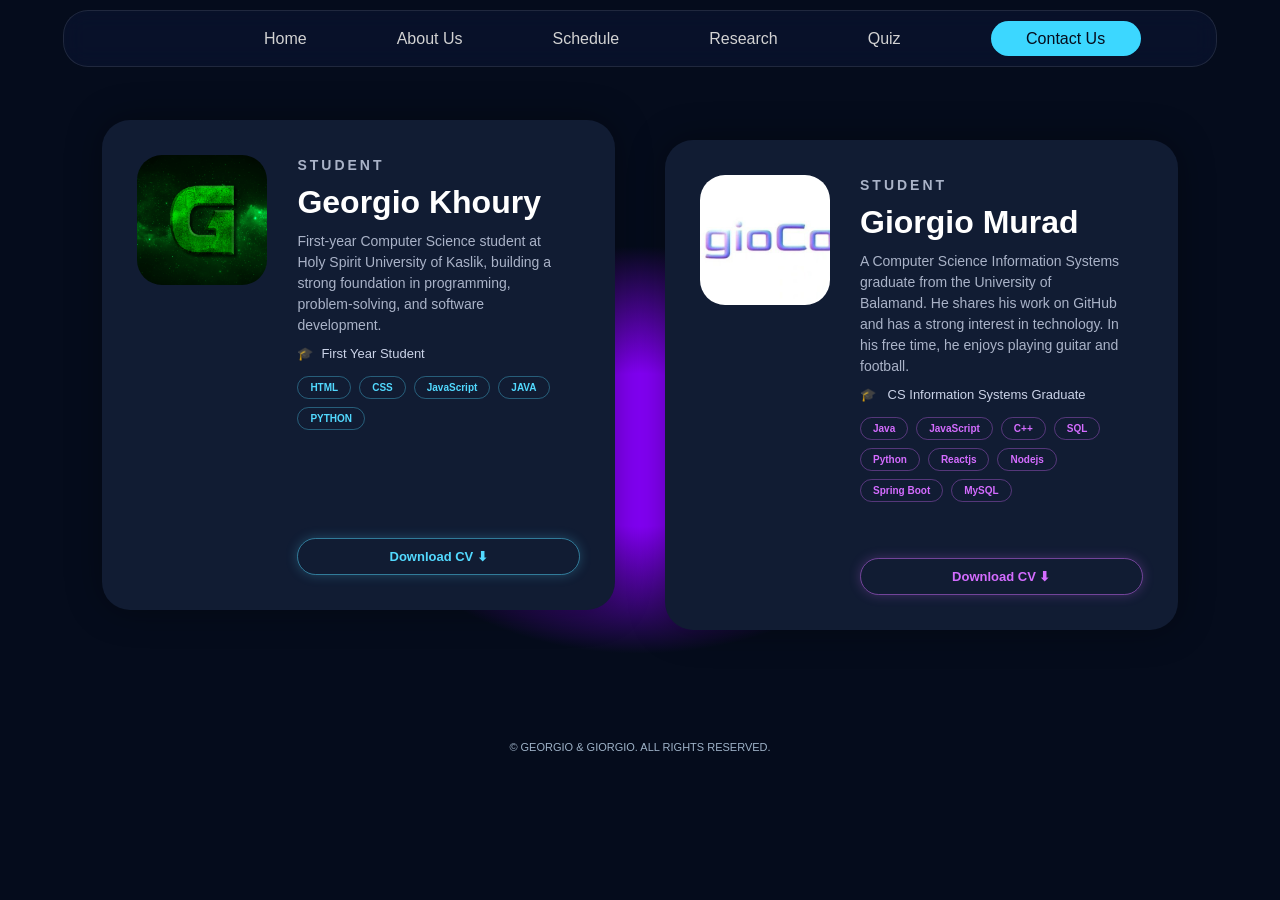
<file: project-src/views/aboutus.html>
<!DOCTYPE html>
<html lang="en">
<head>
    <title>About US</title>
    <meta charset="utf-8">
    <link rel="stylesheet" type="text/css" href="../styles/global.css">
	<link rel="stylesheet" type="text/css" href="../styles/aboutus.css">

</head>

<body id="body">
<div id="hero">

    <nav>
		<ul class="navbar">
			<li><a class="home" href="home-page.html">Home<hr></a></li>
			<li><a href="aboutus.html">About Us<hr></a></li>
			<li><a href="schedules.html">Schedule<hr></a></li>
			<li><a href="research.html">Research<hr></a></li>
			<li><a href="quiz.html">Quiz<hr></a></li>
			<li><a class="contactbtn" href="contactus.html">Contact Us</a></li>
		</ul>
    </nav>

    <main>
        <div class="about-container">

            <div class="profile-card">
                <img src="/project-src/assets/img/georgio.png" class="profile-img">

                <div>
                    <div>
                        <p class="role">Student</p>
                        <h2>Georgio Khoury</h2>

                        <p>
                          First-year Computer Science student at Holy Spirit University of Kaslik, building a strong foundation in programming, problem-solving, and software development.
                        </p>

                        <div class="info"><span>🎓</span>First Year Student</div>

                        <div class="skills">
                            <span>HTML</span>
                            <span>CSS</span>
                            <span>JavaScript</span>
                            <span>JAVA</span>
                            <span>PYTHON</span>
                        </div>
                    </div>

                    <a href="../assets/pdf/Georgio.pdf" class="cv-btn">Download CV ⬇</a>
                </div>
            </div>

            <div class="profile-card">
                <img src="../assets/img/giorgio.png" class="profile-img">

                <div>
                    <div>
                        <p class="role purple">Student</p>
                        <h2>Giorgio Murad</h2>

                        <p>
                           A Computer Science Information Systems graduate from the University of Balamand. He shares his work on GitHub and has a strong interest in technology. In his free time, he enjoys playing guitar and football.

                        </p>

                        <div class="info purple-info"><span>🎓</span> CS Information Systems Graduate</div>

                        <div class="skills purple-skills">
                            <span>Java</span>
                            <span>JavaScript</span>
                            <span>C++</span>
							<span>SQL</span>
							<span>Python</span>
							<span>Reactjs</span>
							<span>Nodejs</span>
							<span>Spring Boot</span>
							<span>MySQL</span>
							
                        </div>
                    </div>

                    <a href="../assets/pdf/Giorgio.pdf" class="cv-btn purple-btn">Download CV ⬇</a>
                </div>
            </div>

        </div>
    </main>

    <footer>
        <p>&copy; GEORGIO &amp; GIORGIO. ALL RIGHTS RESERVED.</p>
    </footer>

</div>

<script src="../controllers/global.js"></script>
<script src="../controllers/conic.js"></script>
</body>
</html>
</file>
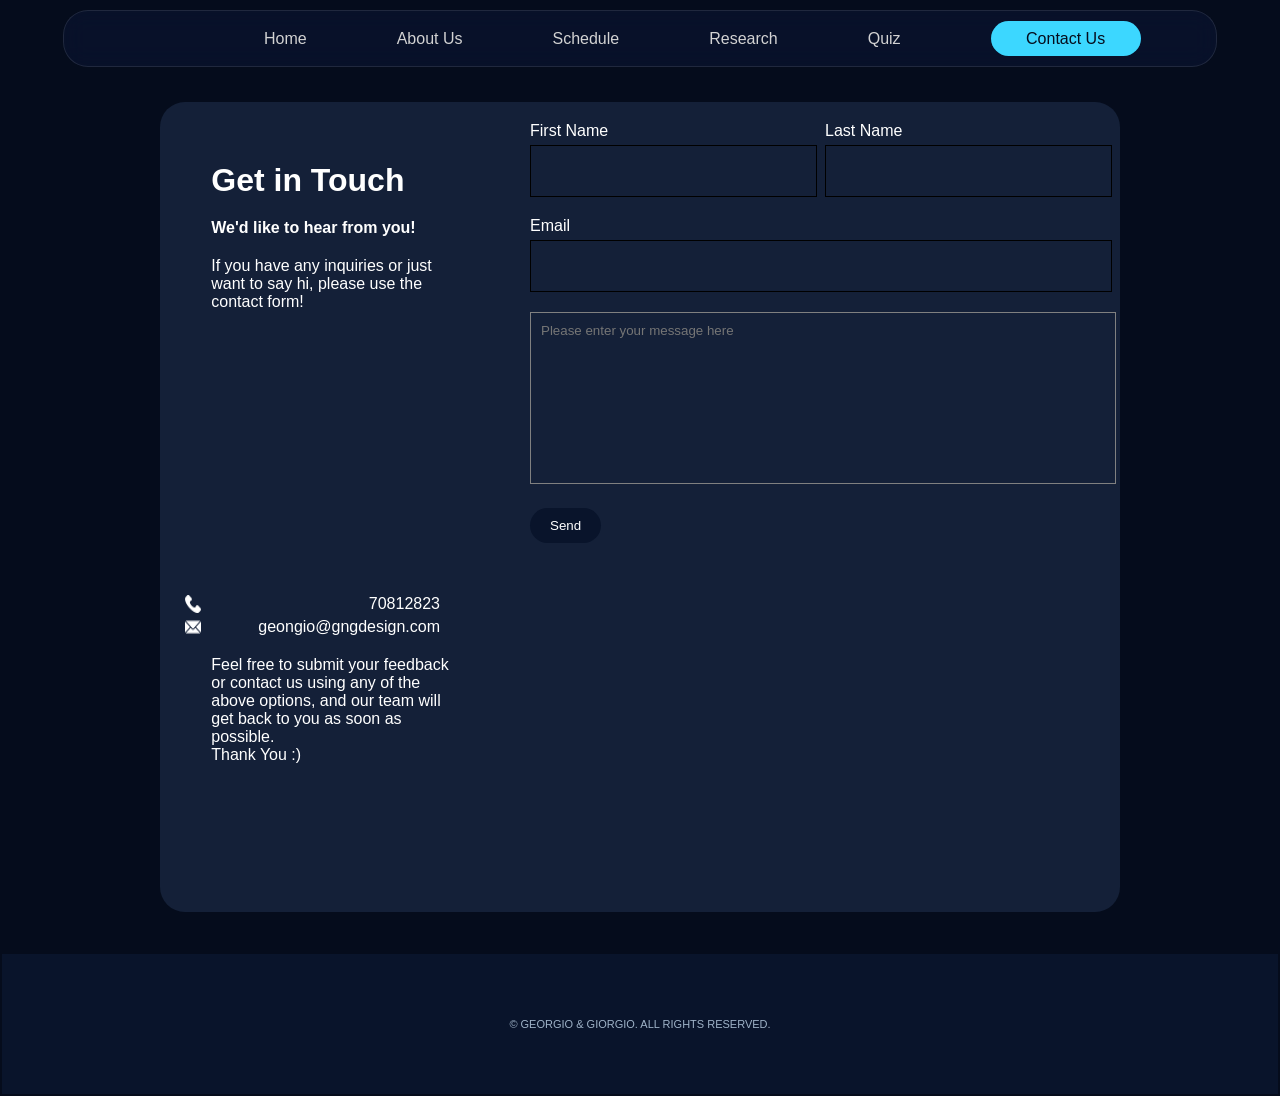
<file: project-src/views/contactus.html>
<!DOCTYPE html>
<html lang="en">
<head>
    <title>ContactUS</title>
    <meta charset="utf-8">
    <link rel="stylesheet" type="text/css" href="../styles/global.css">
	<link rel="stylesheet" type="text/css" href="../styles/contactus.css">

</head>

<body>

<nav>
			<ul class="navbar">
				<li><a class="home" href="home-page.html">Home<hr></a></li>
				<li><a href="aboutus.html">About Us<hr></a></li>
				<li><a href="schedules.html">Schedule<hr></a></li>
				<li><a href="research.html">Research<hr></a></li>
				<li><a href="quiz.html">Quiz<hr></a></li>
				<li><a class="contactbtn" href="contactus.html">Contact Us</a></li>
			</ul>
</nav>

<main>
    <div id="contactus">
        <div id="flex-container">

            <div id="text">
                <h1>Get in Touch</h1>
                <p><b>We'd like to hear from you!</b></p>
                <p>If you have any inquiries or just want to say hi, please use the contact form!</p>

                <iframe src="https://www.google.com/maps/embed?pb=!1m18!1m12!1m3!1d3308.412265415212!2d35.61608707579146!3d33.98194297318348!2m3!1f0!2f0!3f0!3m2!1i1024!2i768!4f13.1!3m3!1m2!1s0x151f408e4cf6c665%3A0xb427f123cedc20e6!2sHoly%20Spirit%20University%20of%20Kaslik%20-%20Lebanese%20Maronite%20Order!5e0!3m2!1sen!2slb!4v1777637037344!5m2!1sen!2slb" width="300" height="250" style="border:0;" referrerpolicy="no-referrer-when-downgrade"></iframe>

                <ul id="contact-list">
                    <li>
                        <img src="../assets/img/phone-call.png">
                        <a href="tel:70812823">70812823</a>
                    </li>
                    <li>
                        <img src="../assets/img/email.png">
                        <a href="mailto:geongio@gngdesign.com">geongio@gngdesign.com</a>
                    </li>
                </ul>
                <p>
                    Feel free to submit your feedback or contact us using any of the above options,
                    and our team will get back to you as soon as possible. <br>
                    Thank You :)
                </p>
            </div>

            <div id="form">
                <form id="contactform">

                    <div class="name-row">
                        <div class="name-field">
                            <label for="fname">First Name</label>
                            <input type="text" id="fname" name="fname" required>
                        </div>

                        <div class="name-field">
                            <label for="lname">Last Name</label>
                            <input type="text" id="lname" name="lname" required>
                        </div>
                    </div>

                    <div class="email-field">
                        <label for="email">Email</label>
                        <input type="email" id="email" name="email" required>
                    </div>

                    <textarea name="message" placeholder="Please enter your message here" required></textarea>

                    <input type="submit" value="Send">
                </form>
            </div>
        </div>
    </div>
</main>

<footer>
    <p>&copy; GEORGIO &amp; GIORGIO. ALL RIGHTS RESERVED.</p>
</footer>

<script src="../controllers/global.js"></script>

</body>
</html>
</file>
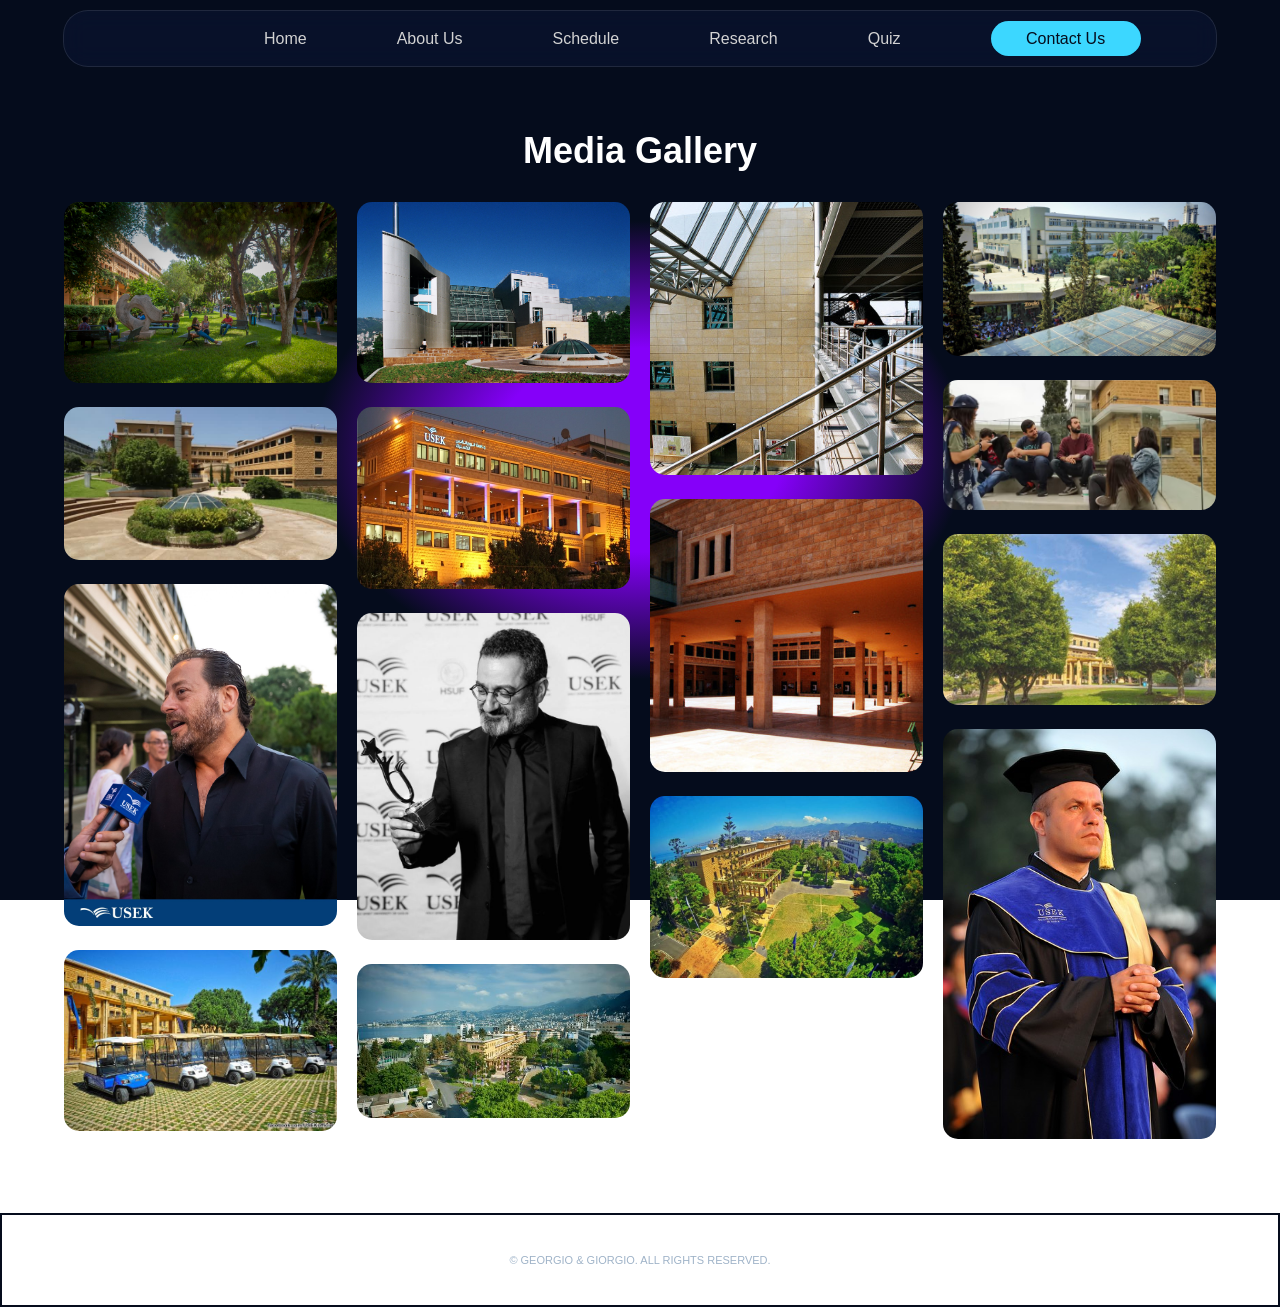
<file: project-src/views/mediagallery.html>
<!DOCTYPE html>
<html>
<head>
	<title>Media Gallery Page</title>
	<meta charset="utf-8">
	<link rel="stylesheet" type="text/css" href="../styles/global.css">
	<link rel="stylesheet" type="text/css" href="../styles/mediagallery.css">

</head>

<body id="body">

	<nav>
		<ul class="navbar">
			<li><a class="home" href="home-page.html">Home<hr></a></li>
			<li><a href="aboutus.html">About Us<hr></a></li>
			<li><a href="schedules.html">Schedule<hr></a></li>
			<li><a href="research.html">Research<hr></a></li>
			<li><a href="quiz.html">Quiz<hr></a></li>
			<li><a class="contactbtn" href="contactus.html">Contact Us</a></li>
		</ul>
	</nav>

	<main>
		<h1 class="gallery-title">Media Gallery</h1>

		<div class="gallery">
			<img onclick="openImage(this)" src="../assets/img/img1.jpg">
			<img onclick="openImage(this)" src="../assets/img/img2.jpg">
			<img onclick="openImage(this)" src="../assets/img/img3.jpg">
			<img onclick="openImage(this)" src="../assets/img/img4.jpg">
			<img onclick="openImage(this)" src="../assets/img/img5.jpg">
			<img onclick="openImage(this)" src="../assets/img/img6.jpg">
			<img onclick="openImage(this)" src="../assets/img/img7.jpg">
			<img onclick="openImage(this)" src="../assets/img/img8.jpg">
			<img onclick="openImage(this)" src="../assets/img/img9.jpg">
			<img onclick="openImage(this)" src="../assets/img/img10.jpg">
			<img onclick="openImage(this)" src="../assets/img/img11.jpg">
			<img onclick="openImage(this)" src="../assets/img/img12.jpg">
			<img onclick="openImage(this)" src="../assets/img/img13.jpg">
			<img onclick="openImage(this)" src="../assets/img/img14.jpg">
			<img onclick="openImage(this)" src="../assets/img/img15.jpg">
		</div>
	</main>

	<img id="full" onclick="closeImage()">

	<footer>
		<p>&copy; GEORGIO &amp; GIORGIO. ALL RIGHTS RESERVED.</p>
	</footer>

	<script src="../controllers/media.js"></script>

	<script src="../controllers/global.js"></script>

</body>
</html>
</file>
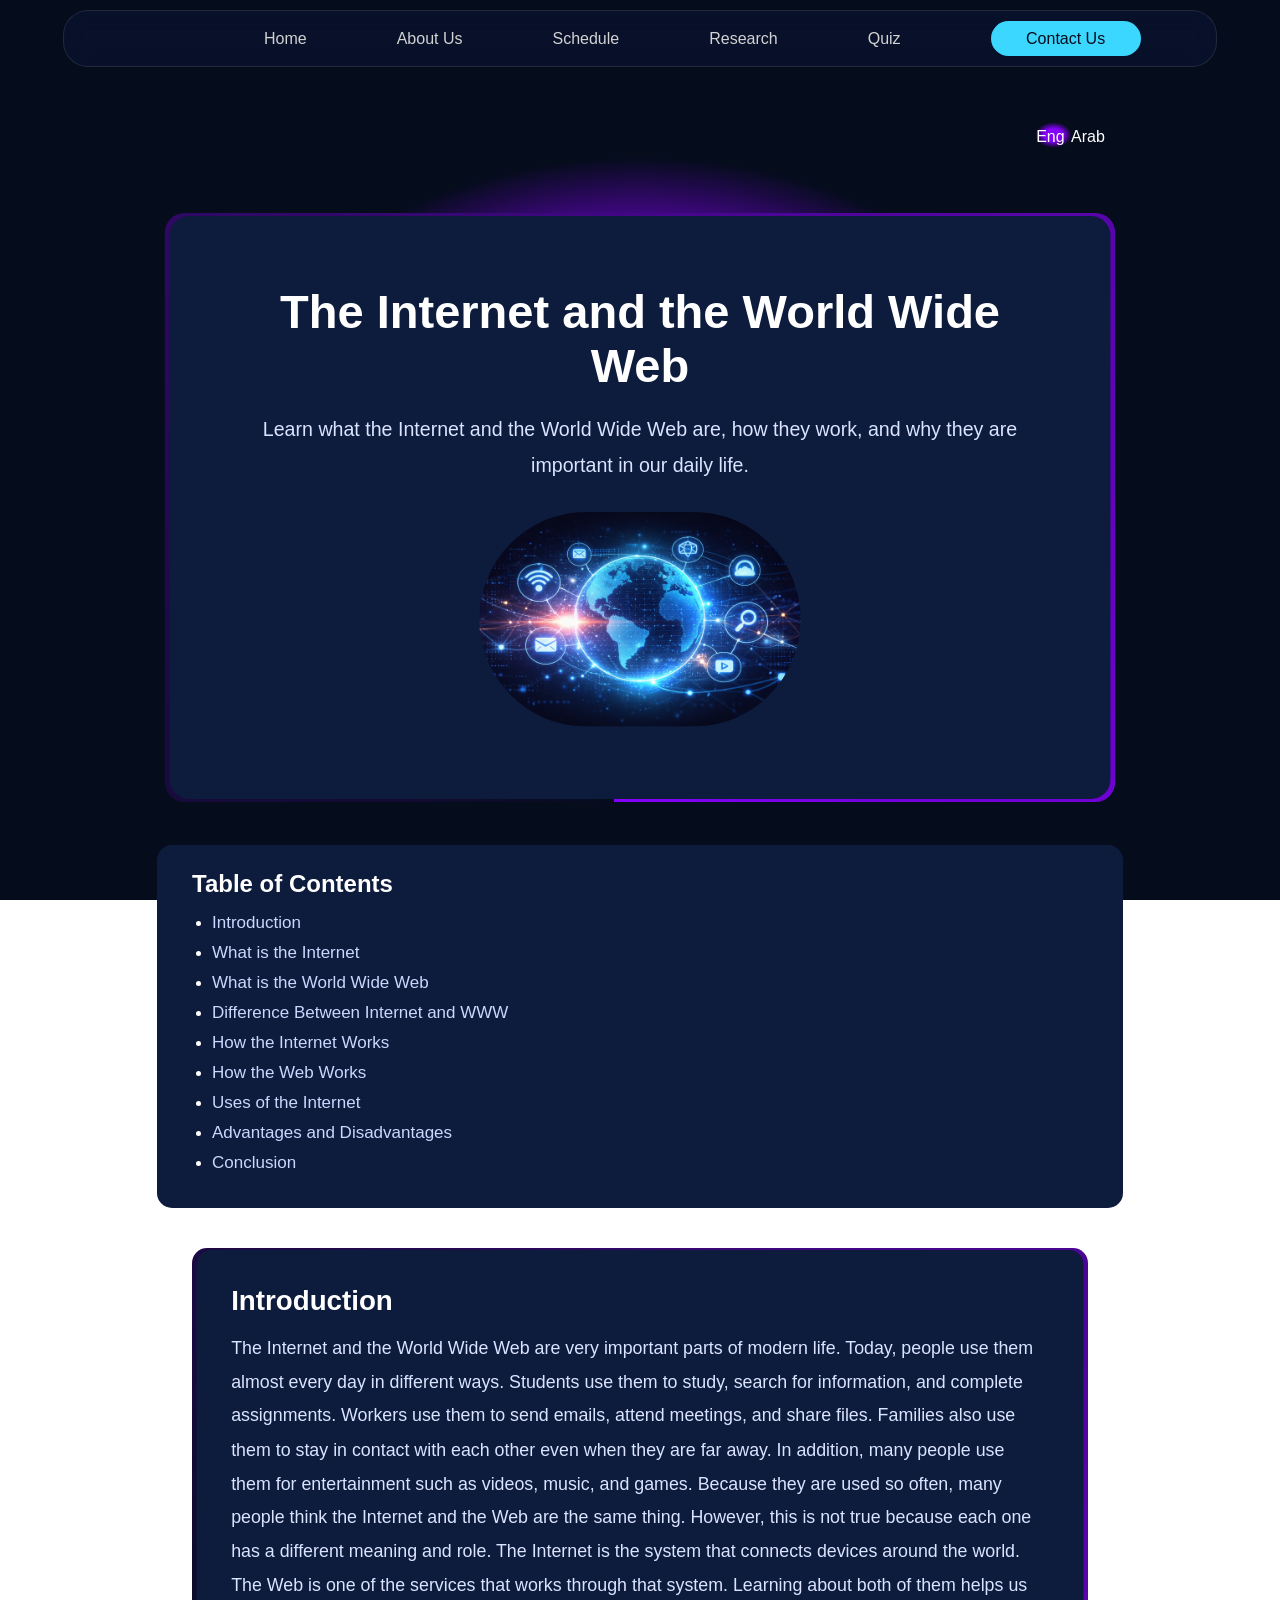
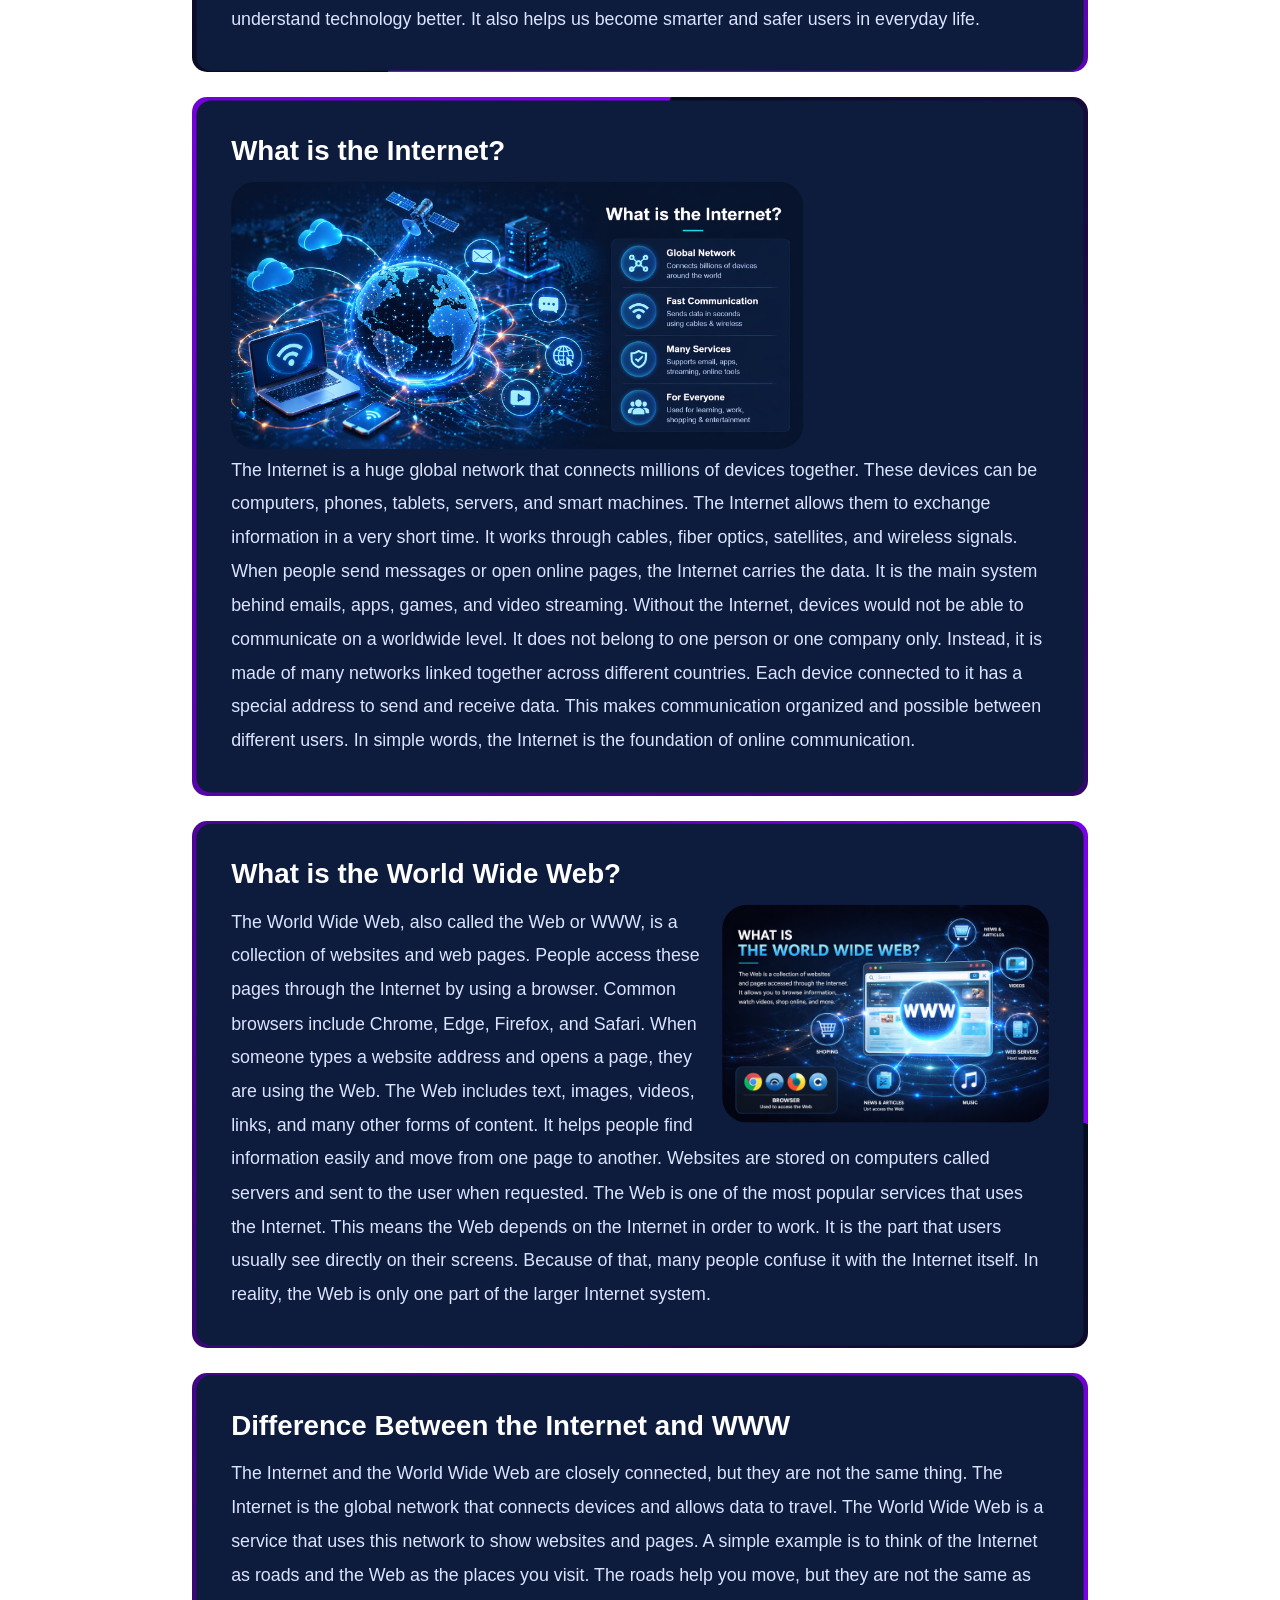
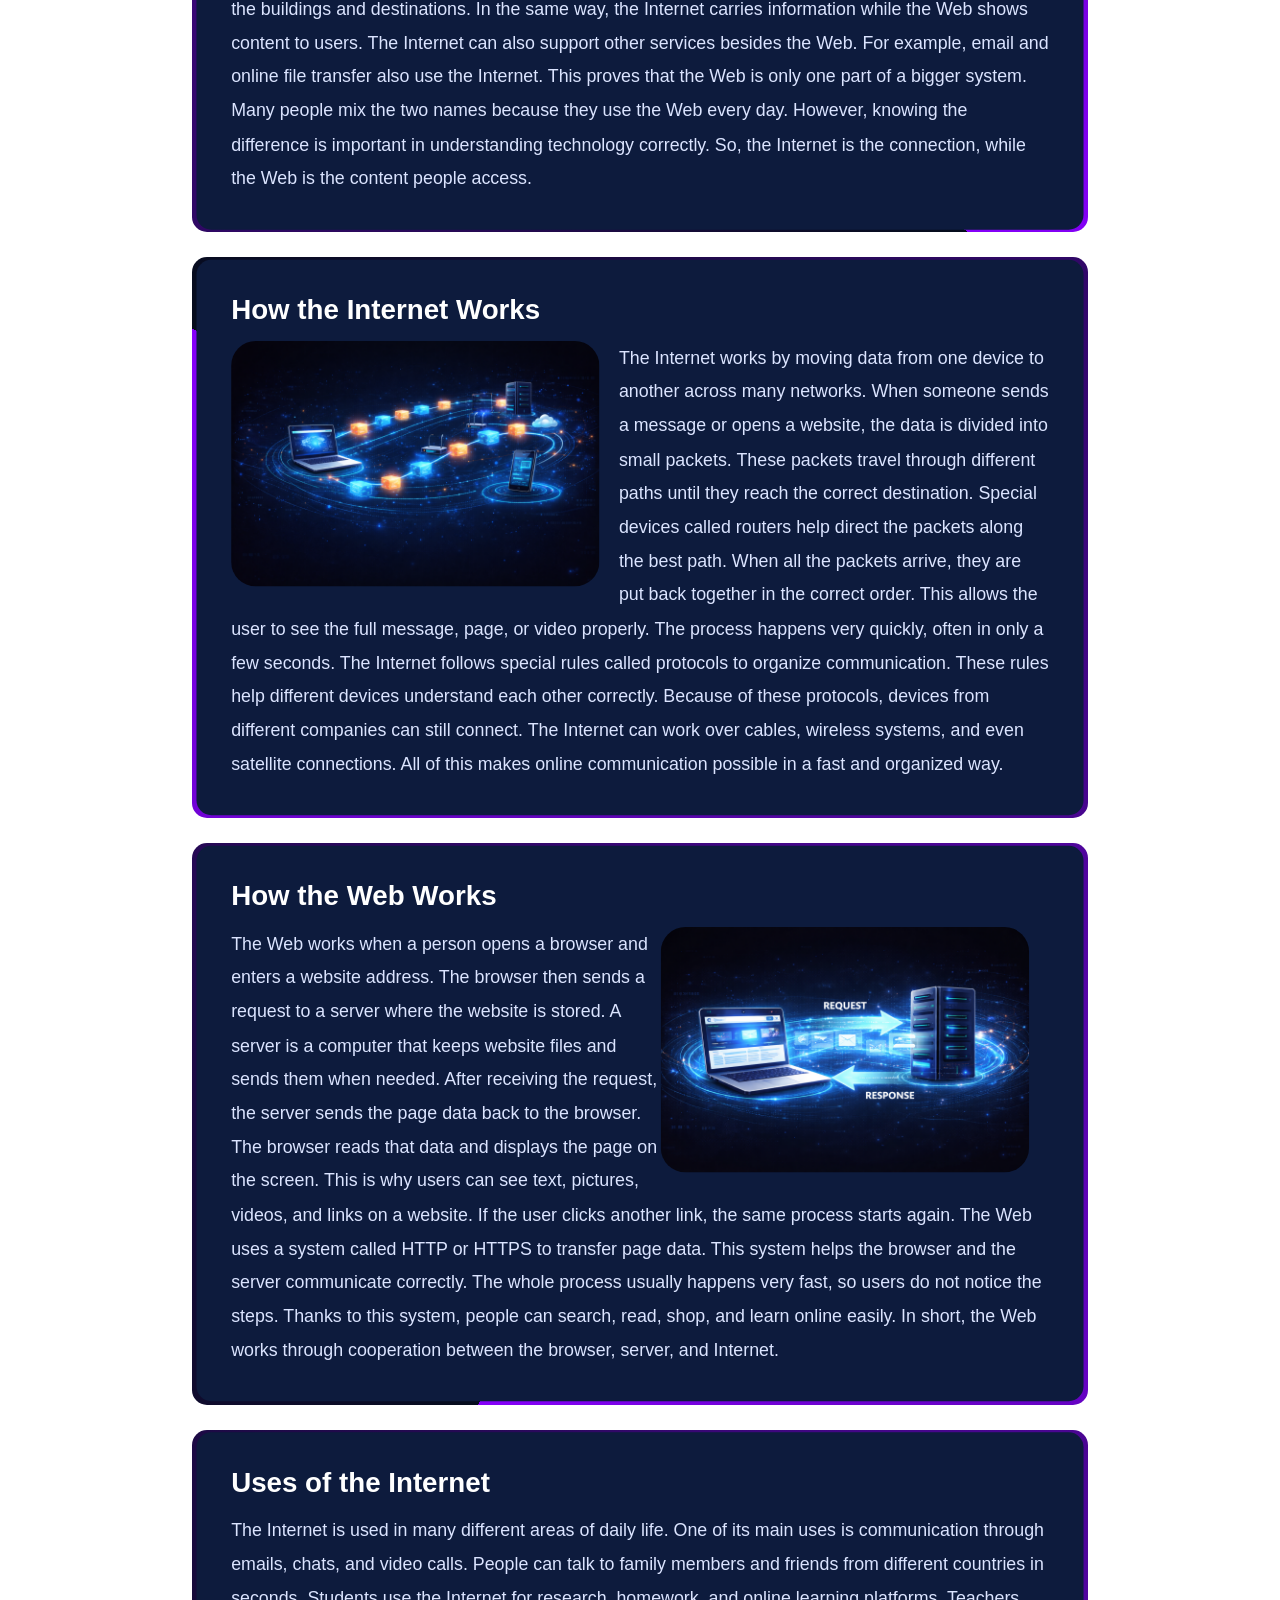
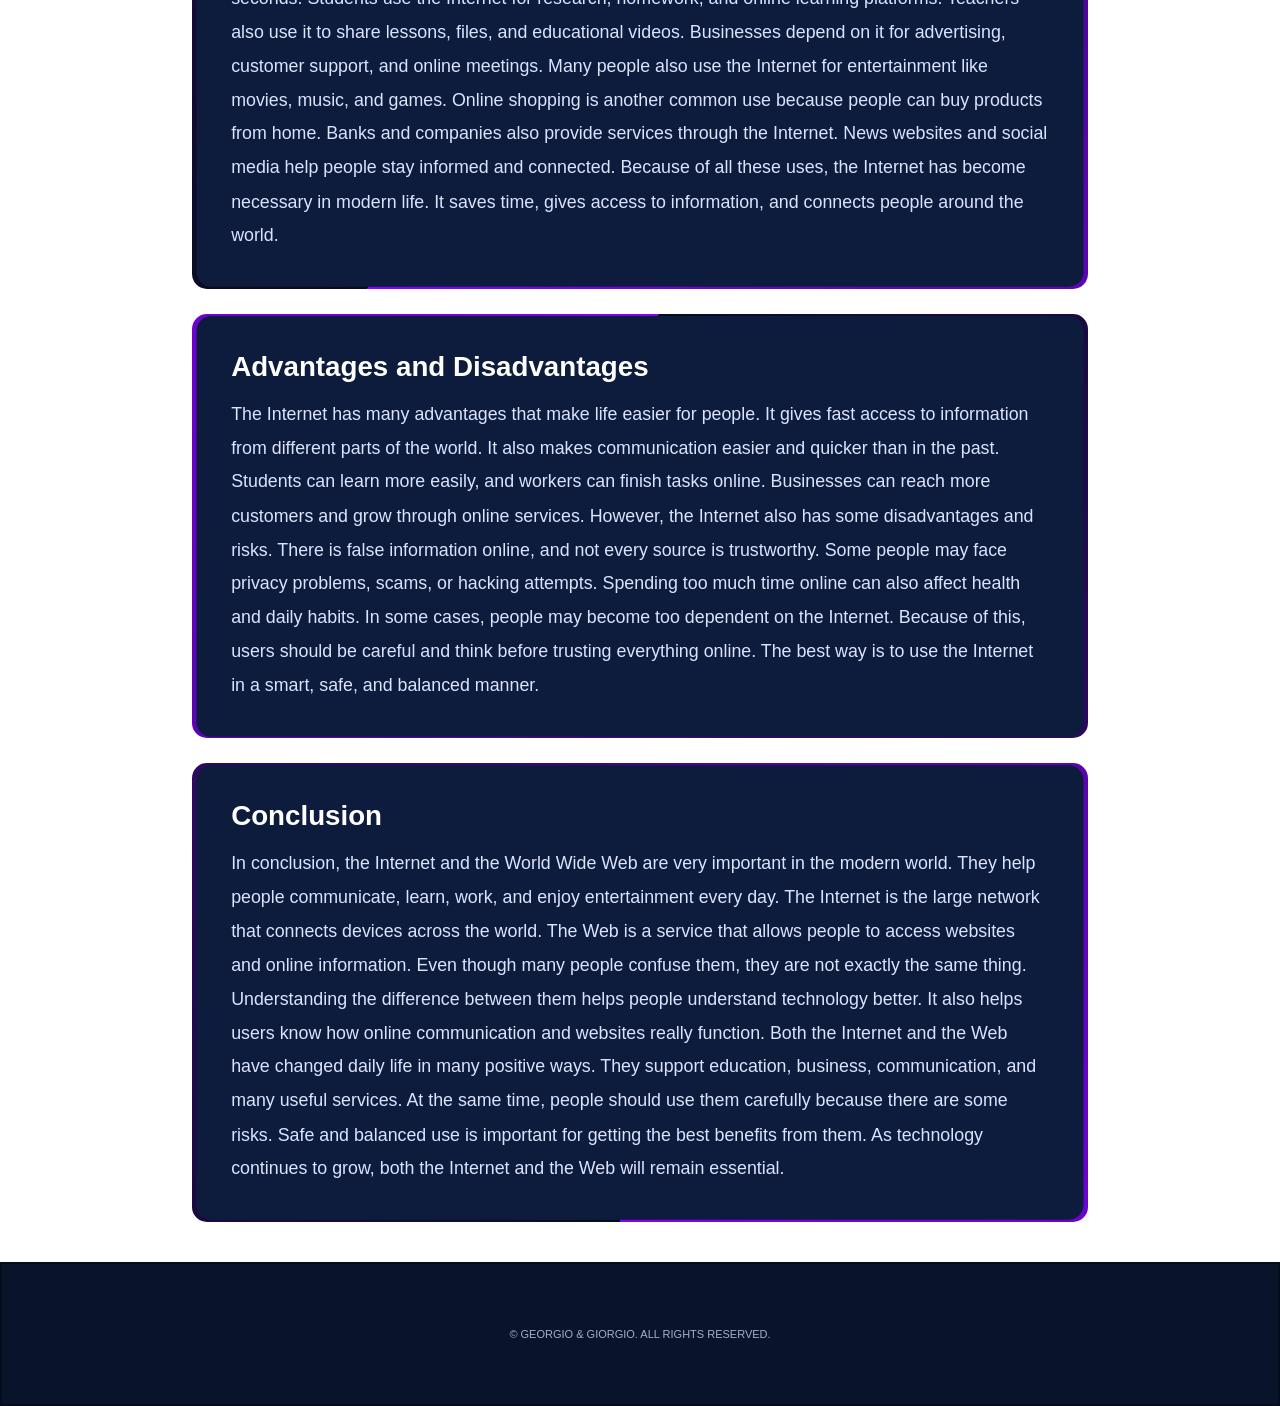
<file: project-src/views/research.html>
<!DOCTYPE html>
<html lang="en">
<head>
    <title>Research Page</title>
    <meta charset="utf-8">
    <link rel="stylesheet" type="text/css" href="../styles/global.css">
    <link rel="stylesheet" type="text/css" href="../styles/research.css">
</head>

<body id="body">

    <nav>
      		<ul class="navbar">
				<li><a class="home" href="home-page.html">Home<hr></a></li>
				<li><a href="aboutus.html">About Us<hr></a></li>
				<li><a href="schedules.html">Schedule<hr></a></li>
				<li><a href="research.html">Research<hr></a></li>
				<li><a href="quiz.html">Quiz<hr></a></li>
				<li><a class="contactbtn" href="contactus.html">Contact Us</a></li>
			</ul>
    </nav>

    <div id="slider-div">
        <label class="switch">
          <input type="checkbox">
          <span class="slider" onclick="toggleLanguage()">
            <span id="english">Eng</span>
            <span id="arabic">Arab</span>
          </span>
        </label>
    </div>
    <header id="conich">
        <div>
            <h1 class="headers">The Internet and the World Wide Web</h1>
            <p class="descriptions">
                Learn what the Internet and the World Wide Web are, how they work, and why they are important in our daily life.
            </p>
    		
    		<img src="../assets/img/internet.png" alt="Internet Illustration" class="hero-img">
        </div>
    </header>

    <div class="table">
        <h2 id="toch">Table of Contents</h2>
        <ul>
            <li><a href="#introduction" class="contents">Introduction</a></li>
            <li><a href="#internet" class="contents">What is the Internet</a></li>
            <li><a href="#web" class="contents">What is the World Wide Web</a></li>
            <li><a href="#difference" class="contents">Difference Between Internet and WWW</a></li>
            <li><a href="#internetworks" class="contents">How the Internet Works</a></li>
            <li><a href="#webworks" class="contents">How the Web Works</a></li>
            <li><a href="#uses" class="contents">Uses of the Internet</a></li>
            <li><a href="#proscons" class="contents">Advantages and Disadvantages</a></li>
            <li><a href="#conclusion" class="contents">Conclusion</a></li>
        </ul>
    </div>

    <main>

        <section id="introduction">
            <div>
                <h2 class="headers">Introduction</h2>
                <p class="descriptions">
                    The Internet and the World Wide Web are very important parts of modern life.
                    Today, people use them almost every day in different ways.
                    Students use them to study, search for information, and complete assignments.
                    Workers use them to send emails, attend meetings, and share files.
                    Families also use them to stay in contact with each other even when they are far away.
                    In addition, many people use them for entertainment such as videos, music, and games.
                    Because they are used so often, many people think the Internet and the Web are the same thing.
                    However, this is not true because each one has a different meaning and role.
                    The Internet is the system that connects devices around the world.
                    The Web is one of the services that works through that system.
                    Learning about both of them helps us understand technology better.
                    It also helps us become smarter and safer users in everyday life.
                </p>
            </div>
        </section>

        <section id="internet">
            <div>
                <h2 class="headers">What is the Internet?</h2>
                
    			<img src="../assets/img/network.png" class="section-img1">
    			
    			<p class="descriptions">
                    The Internet is a huge global network that connects millions of devices together.
                    These devices can be computers, phones, tablets, servers, and smart machines.
                    The Internet allows them to exchange information in a very short time.
                    It works through cables, fiber optics, satellites, and wireless signals.
                    When people send messages or open online pages, the Internet carries the data.
                    It is the main system behind emails, apps, games, and video streaming.
                    Without the Internet, devices would not be able to communicate on a worldwide level.
                    It does not belong to one person or one company only.
                    Instead, it is made of many networks linked together across different countries.
                    Each device connected to it has a special address to send and receive data.
                    This makes communication organized and possible between different users.
                    In simple words, the Internet is the foundation of online communication.
                </p>
            </div>
        </section>

        <section id="web">
            <div>
                <h2 class="headers">What is the World Wide Web?</h2>
                
    			<img src="../assets/img/web.png" class="section-img2">
    			
    			<p class="descriptions">
                    The World Wide Web, also called the Web or WWW, is a collection of websites and web pages.
                    People access these pages through the Internet by using a browser.
                    Common browsers include Chrome, Edge, Firefox, and Safari.
                    When someone types a website address and opens a page, they are using the Web.
                    The Web includes text, images, videos, links, and many other forms of content.
                    It helps people find information easily and move from one page to another.
                    Websites are stored on computers called servers and sent to the user when requested.
                    The Web is one of the most popular services that uses the Internet.
                    This means the Web depends on the Internet in order to work.
                    It is the part that users usually see directly on their screens.
                    Because of that, many people confuse it with the Internet itself.
                    In reality, the Web is only one part of the larger Internet system.
                </p>
            </div>
        </section>

        <section id="difference">
            <div>
                <h2 class="headers">Difference Between the Internet and WWW</h2>
                <p class="descriptions">
                    The Internet and the World Wide Web are closely connected, but they are not the same thing.
                    The Internet is the global network that connects devices and allows data to travel.
                    The World Wide Web is a service that uses this network to show websites and pages.
                    A simple example is to think of the Internet as roads and the Web as the places you visit.
                    The roads help you move, but they are not the same as the buildings and destinations.
                    In the same way, the Internet carries information while the Web shows content to users.
                    The Internet can also support other services besides the Web.
                    For example, email and online file transfer also use the Internet.
                    This proves that the Web is only one part of a bigger system.
                    Many people mix the two names because they use the Web every day.
                    However, knowing the difference is important in understanding technology correctly.
                    So, the Internet is the connection, while the Web is the content people access.
                </p>
            </div>
        </section>

        <section id="internetworks">
            <div>
                <h2 class="headers">How the Internet Works</h2>
                
    			<img src="../assets/img/packets.png" class="section-img3">
    			
    			<p class="descriptions">
                    The Internet works by moving data from one device to another across many networks.
                    When someone sends a message or opens a website, the data is divided into small packets.
                    These packets travel through different paths until they reach the correct destination.
                    Special devices called routers help direct the packets along the best path.
                    When all the packets arrive, they are put back together in the correct order.
                    This allows the user to see the full message, page, or video properly.
                    The process happens very quickly, often in only a few seconds.
                    The Internet follows special rules called protocols to organize communication.
                    These rules help different devices understand each other correctly.
                    Because of these protocols, devices from different companies can still connect.
                    The Internet can work over cables, wireless systems, and even satellite connections.
                    All of this makes online communication possible in a fast and organized way.
                </p>
            </div>
        </section>

        <section id="webworks">
            <div>
                <h2 class="headers">How the Web Works</h2>
    			
    			<img src="../assets/img/browser-server.png" class="section-img4">
                <p class="descriptions">
                    The Web works when a person opens a browser and enters a website address.
                    The browser then sends a request to a server where the website is stored.
                    A server is a computer that keeps website files and sends them when needed.
                    After receiving the request, the server sends the page data back to the browser.
                    The browser reads that data and displays the page on the screen.
                    This is why users can see text, pictures, videos, and links on a website.
                    If the user clicks another link, the same process starts again.
                    The Web uses a system called HTTP or HTTPS to transfer page data.
                    This system helps the browser and the server communicate correctly.
                    The whole process usually happens very fast, so users do not notice the steps.
                    Thanks to this system, people can search, read, shop, and learn online easily.
                    In short, the Web works through cooperation between the browser, server, and Internet.
                </p>
			</div>
        </section>

        <section id="uses">
            <div>
                <h2 class="headers">Uses of the Internet</h2>
                <p class="descriptions">
                    The Internet is used in many different areas of daily life.
                    One of its main uses is communication through emails, chats, and video calls.
                    People can talk to family members and friends from different countries in seconds.
                    Students use the Internet for research, homework, and online learning platforms.
                    Teachers also use it to share lessons, files, and educational videos.
                    Businesses depend on it for advertising, customer support, and online meetings.
                    Many people also use the Internet for entertainment like movies, music, and games.
                    Online shopping is another common use because people can buy products from home.
                    Banks and companies also provide services through the Internet.
                    News websites and social media help people stay informed and connected.
                    Because of all these uses, the Internet has become necessary in modern life.
                    It saves time, gives access to information, and connects people around the world.
                </p>
            </div>
        </section>

        <section id="proscons">
            <div>
                <h2 class="headers">Advantages and Disadvantages</h2>
                <p class="descriptions">
                    The Internet has many advantages that make life easier for people.
                    It gives fast access to information from different parts of the world.
                    It also makes communication easier and quicker than in the past.
                    Students can learn more easily, and workers can finish tasks online.
                    Businesses can reach more customers and grow through online services.
                    However, the Internet also has some disadvantages and risks.
                    There is false information online, and not every source is trustworthy.
                    Some people may face privacy problems, scams, or hacking attempts.
                    Spending too much time online can also affect health and daily habits.
                    In some cases, people may become too dependent on the Internet.
                    Because of this, users should be careful and think before trusting everything online.
                    The best way is to use the Internet in a smart, safe, and balanced manner.
                </p>
            </div>
        </section>

        <section id="conclusion">
            <div>
                <h2 class="headers">Conclusion</h2>
                <p class="descriptions">
                    In conclusion, the Internet and the World Wide Web are very important in the modern world.
                    They help people communicate, learn, work, and enjoy entertainment every day.
                    The Internet is the large network that connects devices across the world.
                    The Web is a service that allows people to access websites and online information.
                    Even though many people confuse them, they are not exactly the same thing.
                    Understanding the difference between them helps people understand technology better.
                    It also helps users know how online communication and websites really function.
                    Both the Internet and the Web have changed daily life in many positive ways.
                    They support education, business, communication, and many useful services.
                    At the same time, people should use them carefully because there are some risks.
                    Safe and balanced use is important for getting the best benefits from them.
                    As technology continues to grow, both the Internet and the Web will remain essential.
                </p>
            </div>
        </section>

    </main>

    <footer>
        <p>&copy; GEORGIO &amp; GIORGIO. ALL RIGHTS RESERVED.</p>
    </footer>

    <script src="../controllers/global.js"></script>
    <script src="../controllers/research.js"></script>
</body>
</html>
</file>
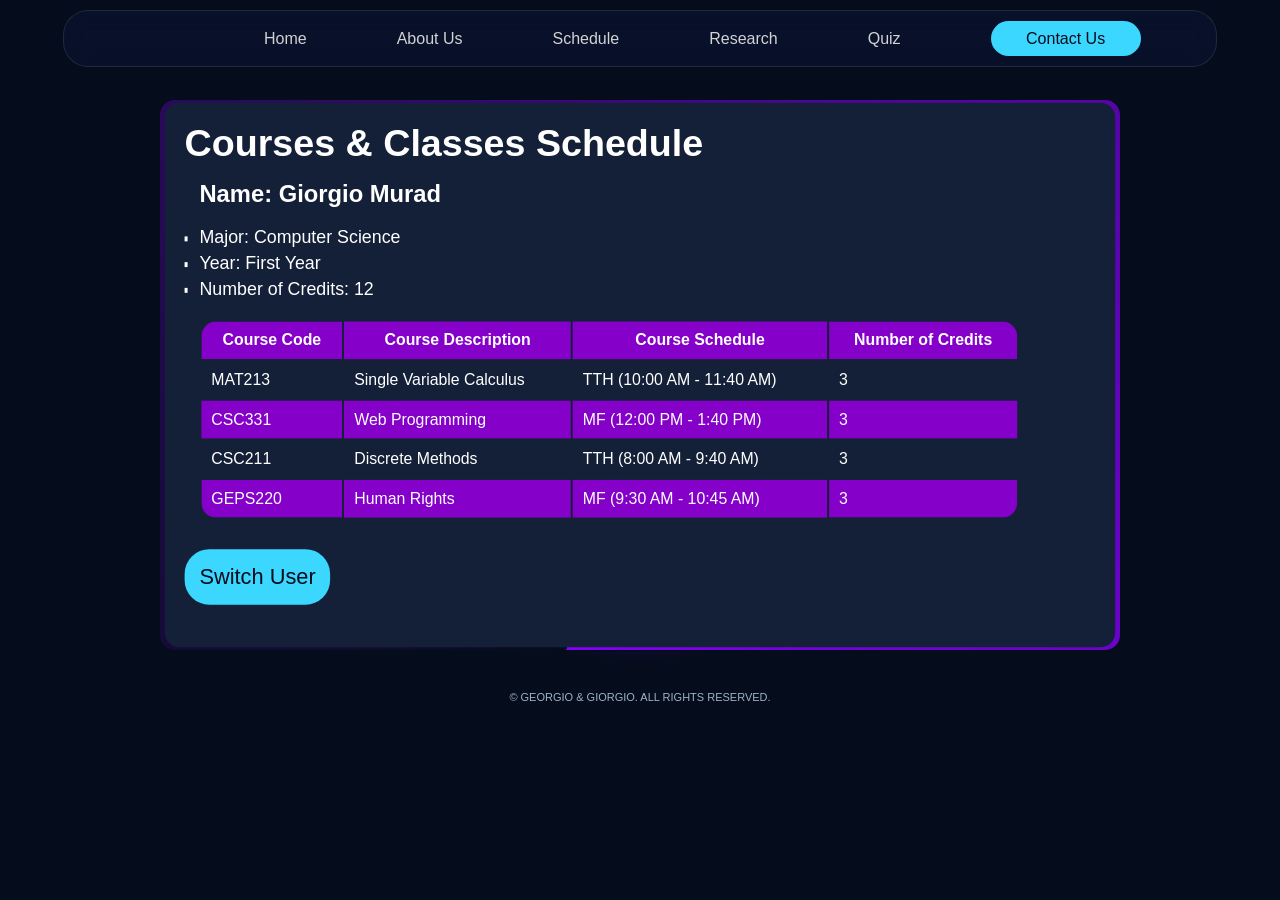
<file: project-src/views/schedules.html>
<!DOCTYPE html>

<html>
	<head>
		<title>Schedules Page</title>
		<link rel="stylesheet" type="text/css" href="../styles/global.css">
		<link rel="stylesheet" type="text/css" href="../styles/schedules.css">
	</head>
	<body id="body">
		<nav>
			<ul class="navbar">
				<li><a class="home" href="home-page.html">Home<hr></a></li>
				<li><a href="aboutus.html">About Us<hr></a></li>
				<li><a href="schedules.html">Schedule<hr></a></li>
				<li><a href="research.html">Research<hr></a></li>
				<li><a href="quiz.html">Quiz<hr></a></li>
				<li><a class="contactbtn" href="contactus.html">Contact Us</a></li>
			</ul>
		</nav>
		<main id="conic-main">
			<div id="schedules-div">
				<h1>Courses &amp; Classes Schedule</h1>

				<div id="switcher">
					<div id="user-1">
						<h2>Name: Giorgio Murad</h2>
						<ul>
							<li>Major: Computer Science</li>
							<li>Year: First Year</li>
							<li>Number of Credits: 12</li>
						</ul>
						<table>
							<tr>
								<th>Course Code</th>
								<th>Course Description</th>
								<th>Course Schedule</th>
								<th>Number of Credits</th>
							</tr>
							<tr>
								<td>MAT213</td>
								<td>Single Variable Calculus</td>
								<td>TTH (10:00 AM - 11:40 AM)</td>
								<td>3</td>
							</tr>
							<tr>
								<td>CSC331</td>
								<td>Web Programming</td>
								<td>MF (12:00 PM - 1:40 PM)</td>
								<td>3</td>
							</tr>
							<tr>
								<td>CSC211</td>
								<td>Discrete Methods</td>
								<td>TTH (8:00 AM - 9:40 AM)</td>
								<td>3</td>
							</tr>
							<tr>
								<td>GEPS220</td>
								<td>Human Rights</td>
								<td>MF (9:30 AM - 10:45 AM)</td>
								<td>3</td>
							</tr>
						</table>
					</div>

					<div id="user-2">
						<h2>Name: Georgio Khoury</h2>
						<ul>
							<li>Major: Computer Science</li>
							<li>Year: First Year</li>
							<li>Number of Credits: 12</li>
						</ul>
						<table>
							<tr>
								<th>Course Code</th>
								<th>Course Description</th>
								<th>Course Schedule</th>
								<th>Number of Credits</th>
							</tr>
							<tr>
								<td>MAT213</td>
								<td>Single Variable Calculus</td>
								<td>TTH (10:00 AM - 11:40 AM)</td>
								<td>3</td>
							</tr>
							<tr>
								<td>CSC331</td>
								<td>Web Programming</td>
								<td>MF (12:00 PM - 1:40 PM)</td>
								<td>3</td>
							</tr>
							<tr>
								<td>CSC314</td>
								<td>Object-Oriented Programming</td>
								<td>TTH (8:00 AM - 9:40 AM)</td>
								<td>3</td>
							</tr>
							<tr>
								<td>ENG240</td>
								<td>English Communication</td>
								<td>MF (2:00 PM - 3:15 PM)</td>
								<td>3</td>
							</tr>
						</table>
					</div>
				</div>
				<input type="button" value="Switch User" onclick="switchUser()">
			</div>
		</main>
		<footer>
			<p>&copy; GEORGIO &amp; GIORGIO. ALL RIGHTS RESERVED.</p>
		</footer>

		<script src="../controllers/global.js"></script>
		<script src="../controllers/schedules.js"></script>
	</body>
</html>
</file>
<file: project-src/styles/global.css>
* {
    padding: 0px;
    margin: 0px;
    font-family: Arial, Helvetica, sans-serif;
}

html {
	scroll-behavior: smooth;
}

nav{
    border-radius: 25px;
    height: 55px;
    width: 90%;
    margin: auto;
    margin-top: 10px;

    background-color: rgba(13, 26, 64, 0.4);
    backdrop-filter: blur(12px);
    -webkit-backdrop-filter: blur(12px);

    border: 1px solid rgba(255, 255, 255, 0.1);

    position: fixed;
    top: 0;
    left: 50%;
    transform: translateX(-50%);
    z-index: 100;
}

ul.navbar{
    list-style: none;
    display: flex;
    align-items: center;
    gap: 30px;

    width: 100%;
    margin: auto;

    height: 100%;
    padding-left: 200px;
}

nav ul li{
    position: relative;
}

nav ul li a{
    text-decoration: none;
    color: #D3D3D3;
    transition: all 0.4s ease;
    margin-right: 60px;
}

nav ul li:hover a{
    color: #0ac5f5;
    box-shadow: 0 4px 12px rgba(0, 0, 0, 0.1);
    text-shadow: 0 0 20px #3CD7FF;
    transform: scale(1.1);
    transition: all 0.5s ease;
}
nav ul li:hover{
    transform: scale(1.1);
    transition: all 0.5s ease;
}



nav ul li hr {
    border: 2px solid #3CD7FF;
    border-radius: 10px;

    position: absolute;
    left: 0;
    bottom: -5px;

    width: 0;
    opacity: 0;

    transition: width 0.3s ease, opacity 0.2s ease;
}

nav ul li a:hover hr {
    width: 75px;
    opacity: 1;
}

li .contactbtn{
    padding-left: 0;
}

.contactbtn {
    display: flex;
    justify-content: center;
    align-items: center;

    border-radius: 25px;
    background-color: #3CD7FF;

    width: 150px;
    height: 35px;

    color: #050c1c;
    text-decoration: none;

    margin-right: 0;
}

.contactbtn:hover {
	color: #050c1c;
    background-color: #2FB8E6;
    transform: scale(1.1);
}

footer {
	border: 2px solid #050c1c;
	height: 10vh;
}

footer p {
	color: #9FB3C8;
	width: 100%;
	font-size: 11px;
	margin: auto;
	text-align: center;
	font-family: Poppins, Arial, sans-serif;
	line-height: 10vh;
}
</file>
<file: project-src/styles/aboutus.css>
main {
            padding: 140px 8% 70px;
        }

        .about-container {
            display: flex;
            justify-content: center;
            align-items: center;
            gap: 50px;
            flex-wrap: nowrap;
        }

        .profile-card {
            width: 470px;
            height: 420px;
            background: #111c33;
            border-radius: 28px;
            padding: 35px;
            color: white;
            box-shadow: 0 0 35px rgba(0, 0, 0, 0.35);
            display: flex;
            gap: 30px;
            align-items: flex-start;
        }

        .profile-card:first-child {
            transform: translateY(-20px);
        }

        .profile-card > div {
            display: flex;
            flex-direction: column;
            justify-content: space-between;
            height: 100%;
        }

        .profile-img {
            width: 130px;
            height: 130px;
            border-radius: 25px;
            object-fit: cover;
            background: #0b1224;
            flex-shrink: 0;
        }

        .role {
            color: #52d9ff;
            font-size: 11px;
            letter-spacing: 3px;
            font-weight: bold;
            text-transform: uppercase;
        }

        .purple {
            color: #d46cff;
        }

        .profile-card h2 {
            font-size: 32px;
            margin: 8px 0 10px;
        }

        .profile-card p {
            color: #aab3c8;
            line-height: 1.5;
            font-size: 14px;
            max-width: 260px;
        }

        .info {
            margin: 10px 0;
            color: #cbd3e8;
            font-size: 13px;
        }

        .info span {
            color: #52d9ff;
            margin-right: 8px;
        }

        .purple-info span {
            color: #d46cff;
        }

        .skills {
            display: flex;
            flex-wrap: wrap;
            gap: 8px;
            margin: 15px 0;
        }

        .skills span {
            border: 1px solid rgba(82, 217, 255, 0.35);
            color: #52d9ff;
            padding: 5px 12px;
            border-radius: 20px;
            font-size: 10px;
            font-weight: bold;
        }

        .purple-skills span {
            border-color: rgba(212, 108, 255, 0.35);
            color: #d46cff;
        }

        .cv-btn {
            display: inline-block;
            text-decoration: none;
            text-align: center;
            color: #52d9ff;
            border: 1px solid rgba(82, 217, 255, 0.5);
            padding: 10px 22px;
            border-radius: 25px;
            font-weight: bold;
            font-size: 13px;
            box-shadow: 0 0 12px rgba(82, 217, 255, 0.25);
            margin-top: 10px;
        }

        .cv-btn.purple-btn {
            color: #d46cff;
            border-color: rgba(212, 108, 255, 0.5);
            box-shadow: 0 0 12px rgba(212, 108, 255, 0.25);
        }
</file>
<file: project-src/styles/contactus.css>
body{
            background-color: #050c1c;
            margin: 0;
            color: white;
            background-image:none;
        }

        footer{
            text-align: center;
            padding: 25px;
            background-color: #09142b;
            margin-top: 40px;
        }

        #contactus{
            border-radius: 25px;
            height: 90vh;
            background-color: #142038;
            width: 75%;
            margin: auto;
            margin-top: 8%;
        }

        #flex-container{
            height: 100%;
            display: flex;
            gap: 10px;
        }

        #text{
            width: 50%;
            margin-left: 10px;
            height: 75%;
        }

        #form{
            height: 75%;
            width: 100%;
            padding: 20px;
        }

        #text p{
            margin-top: 20px;
            width: 75%;
            margin-left: auto;
            margin-right: auto;
        }

        #text h1{
            width: 75%;
            margin-left: auto;
            margin-right: auto;
            margin-top: 60px;
        }

        .name-row{
            display: flex;
            gap: 20px;
            margin-bottom: 20px;
        }

        .name-field{
            width: 50%;
        }

        .name-field label{
            display: block;
            margin-bottom: 5px;
        }

        .name-field input{
            width: 100%;
            height: 40px;
            background-color: #142038;
            border: 1px solid black;
            color: white;
            padding: 5px;
        }

        .email-field{
            margin-bottom: 20px;
        }

        .email-field label{
            display: block;
            margin-bottom: 5px;
        }

        .email-field input{
            width: 100%;
            height: 40px;
            background-color: #142038;
            border: 1px solid black;
            color: white;
            padding: 5px;
        }

        textarea{
            width: 99%;
            height: 150px;
            resize: none;
            background-color: #142038;
            border: 1px solid gray;
            color: white;
            padding: 10px;
            margin-bottom: 20px;
        }

        input[type="submit"]{
            padding: 10px 20px;
            background-color: #09142b;
            color: white;
            border: none;
            cursor: pointer;
			border-radius: 25px;
			transition: all 0.3s ease;
        }
		
		
		input[type="submit"]:hover{
			background-color: #050c1c;
			transform: scale(1.05);
			transition: all 1s ease;
		}

        iframe {
            padding: 15px;
        }

        #contact-list {
            list-style: none;
            width: 300px;
            margin: auto;

            display: flex;
            flex-direction: column;
            gap: 5px;
        }

        #contact-list li {
            width: 85%;
            display: flex;
            justify-content: space-between;
        }

        #contact-list li a {
            color: #FFF;
            text-decoration: none;
        }
</file>
<file: project-src/styles/mediagallery.css>
main {
			padding-top: 130px;
			padding-bottom: 50px;
		}

		.gallery-title {
			text-align: center;
			color: white;
			font-size: 36px;
			margin-bottom: 30px;
		}

		.gallery {
			column-count: 4;
			column-gap: 20px;
			width: 90%;
			margin: auto;
		}

		.gallery img {
			width: 100%;
			margin-bottom: 20px;
			border-radius: 15px;
			cursor: pointer;
		}

		
		#full {
			display: none;
			position: fixed;
			top: 0;
			left: 0;
			width: 100%;
			height: 100%;
			object-fit: contain;
			background: rgba(0,0,0,0.95);
			z-index: 99999; 
			cursor: pointer;
		}

		@media (max-width: 1000px) {
			.gallery { column-count: 3; }
		}

		@media (max-width: 700px) {
			.gallery { column-count: 2; }
		}

		@media (max-width: 500px) {
			.gallery { column-count: 1; }
		}
</file>
<file: project-src/styles/research.css>
body{
    margin: 0;
    color: white;
}

header{
    width: 75%;
    margin: 40px auto;
    border-radius: 20px;
    text-align: center;

	transform: scale(0.99);
}

header div {
    background-color: #0d1b3d;
    border-radius: 20px;
    padding: 70px;
    transform: scale(0.99);
}

header h1{
    font-size: 48px;
    margin-bottom: 20px;
}

header p{
    font-size: 20px;
    color: #dbe4ff;
    line-height: 1.8;
}

.table{
    width: 70%;
    margin: 0 auto 40px auto;
    background-color: #0d1b3d;
    padding: 25px 35px;
    border-radius: 15px;
}

.table h2{
    margin-bottom: 15px;
    font-size: 24px;
}

.table ul{
    padding-left: 20px;
}

.table ul li{
    margin-bottom: 10px;
}

.table ul li a{
    color: #c9d8ff;
    text-decoration: none;
    font-size: 17px;
}

.table ul li a:hover{
    color: white;
}

main{
    width: 70%;
    margin: auto;
}

section {
    border-radius: 15px;
}

section div {
    background-color: #0d1b3d;
    padding: 35px;
    border-radius: 15px;
    margin-bottom: 25px;
    transform: scale(0.99);
}

section h2{
    font-size: 28px;
    margin-bottom: 15px;
}

section p{
    font-size: 18px;
    line-height: 1.9;
    color: #dbe4ff;
}

footer{
    text-align: center;
    padding: 25px;
    background-color: #09142b;
    margin-top: 40px;
}

.hero-img{
	width: 60%;
	margin-top: 30px;
	border-radius: 600px;
	height: 40%;
	width: 40%;
	
}

.section-img1{
	width: 70%;
	border-radius: 25px;
}

.section-img2{
	width: 40%;
	border-radius: 25px;
	float: right;
	margin-left: 20px;
	
}

.section-img3{
	width: 45%;
	border-radius: 25px;
	float: left;
	margin-right: 20px; 
}

.section-img4{
	width: 45%;
	border-radius: 25px;
	margin-right: 20px;
	float: right;
}

/* The switch - the box around the slider */
#slider-div {
    width: 70%;
    height: 50px;
    margin: auto;
    margin-top: 120px;

    display: flex;
    justify-content: end;
}

.switch {
  position: relative;
  display: inline-block;
  width: 60px;
  height: 34px;
}

/* Hide default HTML checkbox */
.switch input {
  opacity: 0;
  width: 0;
  height: 0;
}

/* The slider */
.slider {
    padding: 5px;
    width: 75px;
    display: flex;
    align-items: center;
    justify-content: space-around;

    position: absolute;
    cursor: pointer;
    top: 0;
    left: 0;
    right: 0;
    bottom: 0;
    background-color: #050c1c;
    -webkit-transition: .4s;
    transition: .4s;
}

.slider span {
    z-index: 2;
    color: #FFF;
}

.slider:before {
    position: absolute;
    content: "";
    height: 30px;
    width: 50%;
    left: 4px;
    bottom: 4px;
    background-image: radial-gradient(#8500f9 30%, #050c1c 60%);
    -webkit-transition: .4s;
    transition: .4s;
}

input:checked + .slider {
  background-color: #050c1c;
}

input:focus + .slider {
  box-shadow: 0 0 1px #050c1c;
}

input:checked + .slider:before {
  -webkit-transform: translateX(35px);
  -ms-transform: translateX(35px);
  transform: translateX(35px);
</file>
<file: project-src/styles/schedules.css>
main {
	width: 75%;
	height: 550px;
	margin: auto;
	margin-top: 100px;
	border-radius: 15px;
}

#schedules-div {
	height: 510px;
	border-radius: 15px;
	background-color: #142038;

	transform: scale(0.99);
	padding: 20px;
	color: #FFF;
}

#schedules-div h1 {
	font-size: 38px;
}

#switcher {
	display: flex;
	flex-direction: row;

	width: 100%;
	overflow-x: hidden;
}

#switcher #user-1, #switcher #user-2 {
	min-width: 90%;
	padding: 15px;

	display: flex;
	flex-direction: column;
	gap: 20px;
}

#switcher #user-1 ul, #switcher #user-2 ul {
	display: flex;
	flex-direction: column;
	gap: 5px;

	list-style-type: square;
	font-size: 18px;
}

#switcher #user-1 table th, #switcher #user-1 table td,
#switcher #user-2 table th, #switcher #user-2 table td {
	padding: 10px;
}

#switcher #user-1 table tr:nth-child(odd),
#switcher #user-2 table tr:nth-child(odd) {
	background-color: #8500c9;
}

#switcher #user-1 table tr:first-child th:first-child,
#switcher #user-2 table tr:first-child th:first-child {
	border-top-left-radius: 15px;
}

#switcher #user-1 table tr:first-child th:last-child,
#switcher #user-2 table tr:first-child th:last-child {
	border-top-right-radius: 15px;
}

#switcher #user-1 table tr:last-child td:first-child,
#switcher #user-2 table tr:last-child td:first-child {
	border-bottom-left-radius: 15px;
}

#switcher #user-1 table tr:last-child td:last-child,
#switcher #user-2 table tr:last-child td:last-child {
	border-bottom-right-radius: 15px;
}

input {
	margin-top: 15px;
	padding: 15px;
	font-size: 22px;
	background-color: #3CD7FF;
	color: #050c1c;
	border-radius: 25px;
	border: none;
}

input:hover {
	background-color: #2FB8E6;
	transform: scale(1.1);
	transition: .2s ease-in-out;
}
</file>
